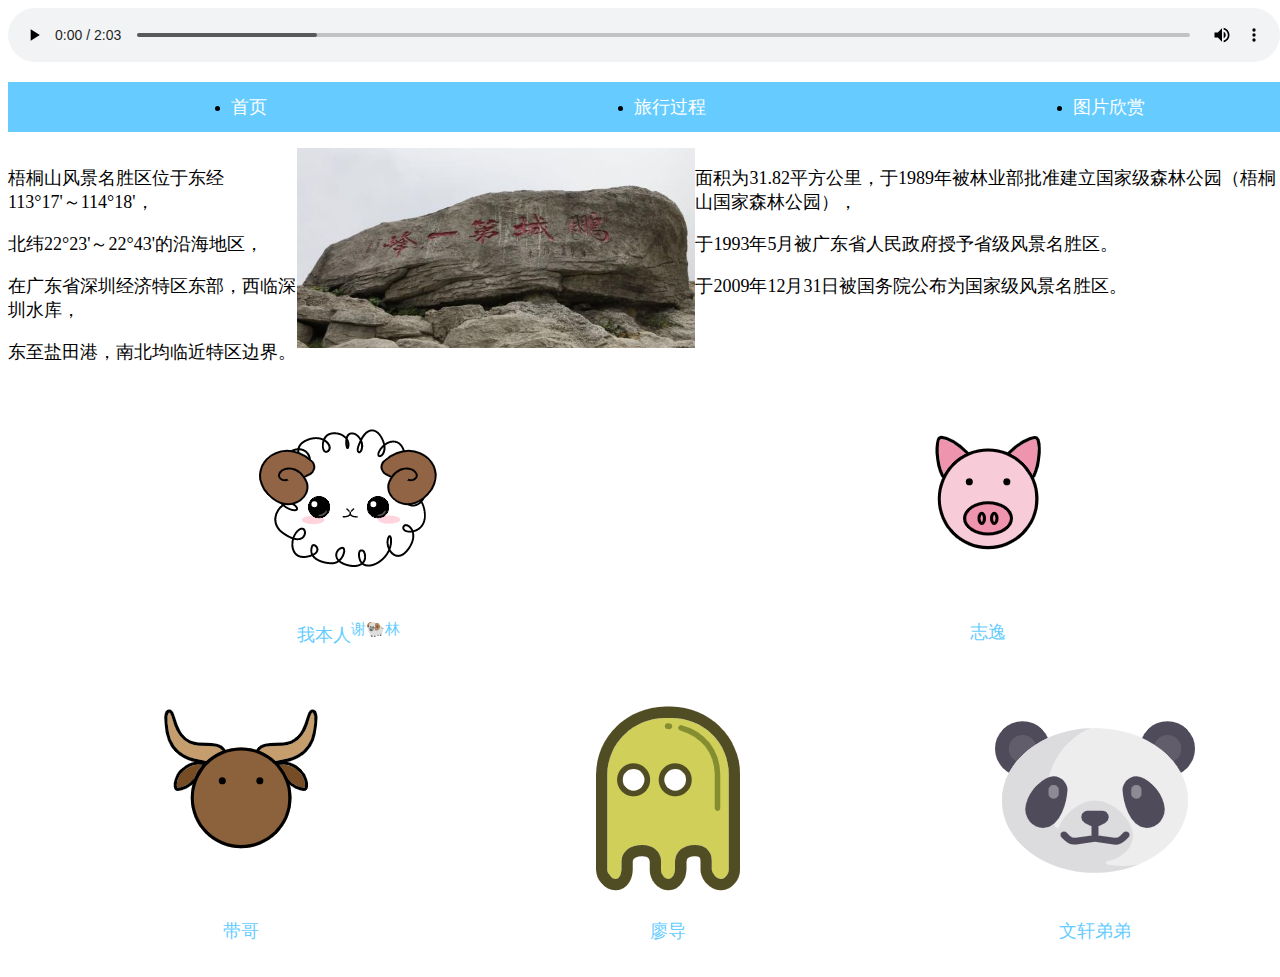
<file: index.html>
<!DOCTYPE html>
<html lang="en">
<head>
    <meta charset="UTF-8">
    <meta name="viewport" content="width=device-width, initial-scale=1.0">
    <title>梧桐山</title>
    <link rel="stylesheet" href="css/style.css" />
    <!--在head中添加css修饰-->
    <style type="text/css"></style>
</head>
<body id="body">
<div>
    <audio style="width: 100%;" controls="controls" autoplay="autoplay" id="#backmusic" src="./music/backgroud.mp3" autoplay></audio>
    <!-- 标题栏 -->
    <div>
        <ul class="topNavigationUl">
            <li>
                <a href="../H5Home/index.html">首页</a>
            </li>
            <li>
                <a>旅行过程</a>                
            </li>
            <li>
                <a>图片欣赏</a>
            </li>
        </ul>
    </div>

    <div class="content">
        <!-- 介绍 -->
        <div class="carousel">
            <div>
                <p>
                    梧桐山风景名胜区位于东经113°17'～114°18'，
                </p>
                <p>
                    北纬22°23'～22°43'的沿海地区，
                </p>
                <p>
                    在广东省深圳经济特区东部，西临深圳水库，
                </p>
                <p>
                    东至盐田港，南北均临近特区边界。
                </p>
            </div>
            <img id='carouselImg' src="img/1.jpg" width="500px" height="200px">
            </img>
            <div>
                <p>
                    面积为31.82平方公里，于1989年被林业部批准建立国家级森林公园（梧桐山国家森林公园），
                </p>
                <p>
                    于1993年5月被广东省人民政府授予省级风景名胜区。
                </p>
                <p>
                    于2009年12月31日被国务院公布为国家级风景名胜区。
                </p>
            </div>
        </div>

        <div class="team">
            <li>
                <ul>
                    <img src="./img/sheep.png">
                    </img>
                    <p>我本人<sup>谢🐏林</sup></p>
                </ul>

                <ul>
                    <img src="./img/pig.png">
                    </img>
                    <p>志逸</p>
                </ul>
            </li>

            <li>
                <ul>
                    <img src="./img/cow.png">
                    </img>
                    <p>带哥</p>
                </ul>

                <ul>
                    <img src="./img/monster.png">
                    </img>
                    <p>廖导</p>
                </ul>

                <ul>
                    <img src="./img/panda.png">
                    </img>
                    <p>文轩弟弟</p>
                </ul>
            </li>
        </div>
    </div>
</div>
<script>
    
    /**字体跳动
    */

    //获取所有<p>标签
    var partOne = document.getElementsByClassName('team')[0].children[0].children
    var partTwo = document.getElementsByClassName('team')[0].children[1].children
    var allP = []
    for(var i = 0 ; i < 2 ; i++){
        allP.push(partOne[i])
    }
    for(var i = 0 ; i < 3 ; i++){
        allP.push(partTwo[i])
    }

    //animation对象
    var AnimatText = function(){
        this.y = 0;
        //0不动1上升2下降
        this.isMove = false;
        this.tract = 5;
        this.direction = 1;
        this.boundary = 20;
    }
    AnimatText.prototype = {

        update:function(p){
            // this.tract = this.direction * (parseInt(5*Math.random())+1)
            this.tract = parseInt(this.direction * (3))
            if(this.isMove){
                if(this.y>this.boundary){
                    this.direction = -1 * Math.abs(this.direction)
                    this.y = this.boundary;
                    console.log(this.y+'up'+this.boundary)
                }
                if(this.y < (-1*this.boundary)){
                    this.direction = Math.abs(this.direction)
                    this.y = -1*this.boundary;
                    console.log('down')
                }
                console.log(this.tract)
                p.setAttribute('style','transform: translate(0px, '+this.y+'px)')
                this.y+=this.tract
            }
        }
        
    }

    //初始化p标签
    var animats = []
    for(var i = 0 ; i < 5 ; i++){
        var animat = new AnimatText()
        animat.isMove = true
        animats.push(animat)
    }

    this.setInterval(function(){
        // for(var i = 0 ; i < 2 ; i++){
        //     animats[i].update(partOne[i].children[1])
        // }
        // for(var i = 0 ; i < 3 ; i++){
        //     animats[i+2].update(partTwo[i].children[1])
        // }
        for(var i = 0 ; i < 5 ; i++){
            animats[i].update(allP[i].children[1])
        }
        // document.getElementsByClassName('team')[0].children[0].children[0].children[1].setAttribute('style','transform: translate(10px, 110px);')
        // 'transform','translate(0px, 10px)'
        // }
    },1000)

</script>
</body>
</html>
</file>
<file: css/style.css>
.headTitle{
    
}

/* 顶部的标题栏ul */
.topNavigationUl{
    display: flex;
    width: 100%;
    height: 50px;
    align-items: center;
    justify-content: space-around;
    background-color: #66CCFF;
}

.topNavigationUl li{
    position: relative;
}

.topNavigationUl li:hover {
    top: -5px;
}

.topNavigationUl li a{
    font-size: large;
    color:  #FFFFFF;
    text-decoration: none;
}
.content{
    width: 100%;
    height: 50%;
    align-content: center;
}

/* 介绍 */
.carousel{
    display: flex;
    justify-content: center;
}

.carousel img{
    position: relative;
    display: block;
    margin: 0 auto;
}

.carousel p{
    display: block;
    font-size: large;
}


/* 人物介绍 */

.team li{
    display: flex;
    justify-content: space-around;
}

.team li p{
    font-size: large;
    color: #66CCFF;
    width: 100%;
    text-align: center;
}



html{
    width: 100%;
    height: 100%;
    background-color: #FFFFFF;
}

body{
    width: 100%;
    height: 100%;
    background-color: #FFFFFF;
}
</file>
